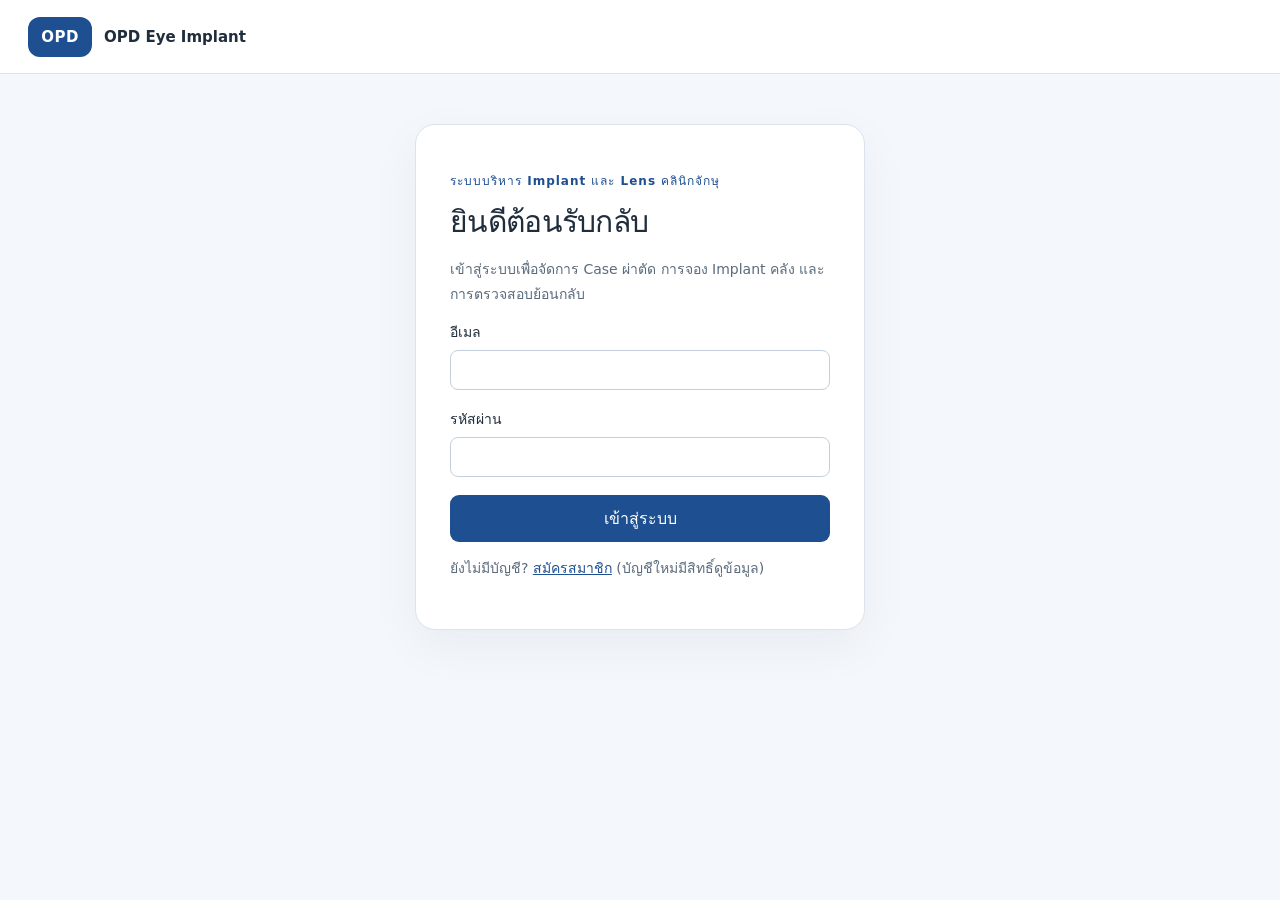
<file: public/index.html>
<!doctype html>
<html lang="th">
<head>
  <meta charset="utf-8"><meta name="viewport" content="width=device-width, initial-scale=1">
  <meta name="theme-color" content="#1d4f91"><title>OPD Eye Implant &amp; Lens Management</title>
  <link rel="stylesheet" href="styles.css?v=202609260713">
  <script src="config.js?v=202609260713" defer></script>
  <script src="api.js?v=202609260713" defer></script>
  <script src="ui.js?v=202609260713" defer></script>
  <script src="members.js?v=202609260713" defer></script>
  <script src="masters.js?v=202609260713" defer></script>
  <script src="cases.js?v=202609260713" defer></script>
  <script src="reservations.js?v=202609260713" defer></script>
  <script src="inventory.js?v=202609260713" defer></script>
  <script src="usage.js?v=202609260713" defer></script>
  <script src="app.js?v=202609260713" defer></script>
</head>
<body>
  <header class="topbar">
    <button id="menu-toggle" class="quiet" type="button" aria-label="เปิดเมนูหลัก" hidden>☰</button>
    <a class="brand" href="./"><span class="mark">OPD</span><span data-app-name>OPD Eye Implant</span></a>
    <div id="account" hidden><span id="account-name"></span><button id="logout" class="quiet" type="button">ออกจากระบบ</button></div>
  </header>
  <main>
    <section id="login-panel" class="auth-card">
      <p class="eyebrow">ระบบบริหาร Implant และ Lens คลินิกจักษุ</p><h1>ยินดีต้อนรับกลับ</h1><p class="muted">เข้าสู่ระบบเพื่อจัดการ Case ผ่าตัด การจอง Implant คลัง และการตรวจสอบย้อนกลับ</p>
      <form id="login-form">
        <label>อีเมล<input name="identity" type="email" autocomplete="username" required></label>
        <label>รหัสผ่าน<input name="password" type="password" autocomplete="current-password" required></label>
        <p id="login-error" class="error" role="alert"></p><button type="submit">เข้าสู่ระบบ</button>
      </form><p class="muted">ยังไม่มีบัญชี? <a href="register.html">สมัครสมาชิก</a> (บัญชีใหม่มีสิทธิ์ดูข้อมูล)</p>
    </section>
    <div id="workspace" class="layout" hidden>
      <div id="nav-backdrop" class="nav-backdrop" hidden></div>
      <aside id="sidebar" class="sidebar" aria-label="เมนูหลัก">
        <p class="nav-group">ภาพรวม</p>
        <button class="nav-item selected" data-view="dashboard" type="button" aria-pressed="true">📊 แดชบอร์ด</button>
        <p class="nav-group">งานผ่าตัด</p>
        <button class="nav-item" data-view="cases" type="button" aria-pressed="false">🗓️ ตารางผ่าตัด</button>
        <button class="nav-item" data-view="reservations" type="button" aria-pressed="false">🔖 การจอง Implant</button>
        <button class="nav-item" data-view="usage" type="button" aria-pressed="false">🔎 การใช้งาน &amp; Traceability</button>
        <p class="nav-group">คลัง</p>
        <button class="nav-item" data-view="inventory" type="button" aria-pressed="false">📦 คลัง &amp; Stock</button>
        <p class="nav-group">การตั้งค่า</p>
        <button class="nav-item" data-view="masters" type="button" aria-pressed="false">🗂️ ข้อมูลหลัก</button>
        <button class="nav-item" data-view="members" id="members-nav" type="button" aria-pressed="false" hidden>👥 จัดการสมาชิก</button>
      </aside>
      <div class="content">
        <div class="page-heading"><div><p class="eyebrow" id="page-eyebrow">ภาพรวมระบบ</p><h1 id="page-title">แดชบอร์ด</h1><p id="page-description" class="muted">สถานะ Case คลัง และสิ่งที่ต้องดำเนินการวันนี้</p></div><button id="add-case-button" hidden type="button">+ เพิ่ม Case ผ่าตัด</button></div>
        <section class="view" id="view-dashboard" aria-label="แดชบอร์ด"></section>
        <section class="view" id="view-cases" aria-label="ตารางผ่าตัด"></section>
        <section class="view" id="view-reservations" aria-label="การจอง Implant"></section>
        <section class="view" id="view-inventory" aria-label="คลังและ Stock"></section>
        <section class="view" id="view-usage" aria-label="การใช้งานและ Traceability"></section>
        <section class="view" id="view-masters" aria-label="ข้อมูลหลัก"></section>
        <section class="view" id="view-members" aria-label="จัดการสมาชิก"></section>
      </div>
    </div>
  </main>
  <p id="notice" class="notice" role="status" aria-live="polite"></p>

  <dialog id="case-dialog" aria-labelledby="case-dialog-title"><form id="case-form">
    <div class="dialog-heading"><h2 id="case-dialog-title">เพิ่ม Case ผ่าตัด</h2><button type="button" class="quiet" data-close="case-dialog" aria-label="ปิด">✕</button></div>
    <fieldset id="case-fields">
      <div class="field-row"><label class="grow">ผู้ป่วย (HN)<select name="patient" id="case-patient" required></select></label><button type="button" class="secondary" id="case-new-patient">+ ผู้ป่วยใหม่</button></div>
      <div class="form-grid">
        <label>วันผ่าตัด *<input name="surgery_date" type="date" min="0001-01-01" max="9999-12-31" data-locked="1" required></label>
        <label>เวลา<input name="surgery_time" type="time" placeholder="HH:MM"></label>
      </div>
      <div class="form-grid">
        <label>ตาข้างที่ผ่าตัด * (เลือกจากรายการเท่านั้น)<select name="eye" data-locked="1" required><option value="">— เลือกตาข้างที่ผ่าตัด —</option><option value="od">ตาขวา (OD)</option><option value="os">ตาซ้าย (OS)</option><option value="ou">ทั้งสองข้าง (OU)</option></select></label>
        <label>ความสำคัญ<select name="priority"><option value="normal">ปกติ</option><option value="urgent">ด่วน</option></select></label>
      </div>
      <label>ศัลยแพทย์<select name="surgeon" data-locked="1"></select></label>
      <label>หัตถการ<select name="procedure" data-locked="1"></select></label>
      <div class="form-grid">
        <label>ห้องผ่าตัด<input name="or_room" maxlength="40" placeholder="เช่น OR1"></label>
        <label>การวินิจฉัย<input name="diagnosis" maxlength="500"></label>
      </div>
      <label>บันทึกเพิ่มเติม<textarea name="notes" rows="3" maxlength="2000"></textarea></label>
      <p class="muted" id="case-lock-note" hidden>🔒 Case นี้ยืนยันแล้ว แก้ไขข้อมูลสำคัญไม่ได้ (ผู้ป่วย/ตา/วันผ่าตัด/ศัลยแพทย์/หัตถการ) หากต้องการเปลี่ยน กรุณายกเลิก Case แล้วสร้างใหม่</p>
    </fieldset>
    <p id="case-error" class="error" role="alert"></p>
    <div class="dialog-actions"><button type="button" class="secondary" data-close="case-dialog">ปิด</button><button id="save-case" type="submit">บันทึก Case</button></div>
  </form></dialog>

  <dialog id="reservation-dialog" aria-labelledby="reservation-dialog-title"><form id="reservation-form">
    <div class="dialog-heading"><h2 id="reservation-dialog-title">จอง Implant สำหรับ Case</h2><button type="button" class="quiet" data-close="reservation-dialog" aria-label="ปิด">✕</button></div>
    <fieldset id="reservation-fields">
      <p id="reservation-case-info" class="case-info"></p>
      <label>Implant *<select name="implant" id="reservation-implant" required></select></label>
      <div id="reservation-stock-info" class="stock-info" hidden></div>
      <div class="form-grid">
        <label>จำนวน<input name="quantity" type="number" min="1" max="100" step="1" value="1" required></label>
        <span></span>
      </div>
      <p class="muted">ระบบจะบันทึก Power/Cylinder จาก Implant master ณ วันที่จอง การตรวจสอบ 2 คนและการยืนยันทำในหน้า "การจอง Implant"</p>
    </fieldset>
    <p id="reservation-error" class="error" role="alert"></p>
    <div class="dialog-actions"><button type="button" class="secondary" data-close="reservation-dialog">ปิด</button><button id="save-reservation" type="submit">สร้างการจอง</button></div>
  </form></dialog>

  <dialog id="verify-dialog" aria-labelledby="verify-dialog-title"><form id="verify-form">
    <div class="dialog-heading"><h2 id="verify-dialog-title">ตรวจสอบก่อนใช้งาน</h2><button type="button" class="quiet" data-close="verify-dialog" aria-label="ปิด">✕</button></div>
    <p id="verify-stage" class="eyebrow"></p>
    <div id="verify-summary" class="verify-summary"></div>
    <p class="muted">โปรดตรวจสอบว่าข้อมูลข้างต้นถูกต้องทุกข้อ โดยเฉพาะ ผู้ป่วย · HN · ตาข้างที่ผ่าตัด · Implant · Model · Power · Cylinder ก่อนบันทึกการตรวจสอบ</p>
    <p id="verify-error" class="error" role="alert"></p>
    <div class="dialog-actions"><button type="button" class="secondary" data-close="verify-dialog">ปิด</button><button type="submit" id="verify-submit">บันทึกการตรวจสอบ</button></div>
  </form></dialog>

  <dialog id="confirm-dialog" aria-labelledby="confirm-dialog-title"><form id="confirm-form">
    <div class="dialog-heading"><h2 id="confirm-dialog-title">ยืนยันการจอง Implant</h2><button type="button" class="quiet" data-close="confirm-dialog" aria-label="ปิด">✕</button></div>
    <div id="confirm-summary" class="verify-summary"></div>
    <label>เลือก Lot ที่จะ Reserve<select name="lot" id="confirm-lot"></select></label>
    <p class="muted" id="confirm-lot-hint">เลือก "ให้ระบบเลือกอัตโนมัติ" เพื่อจองจาก Lot ที่ใกล้หมดอายุที่สุดที่ยังใช้ได้</p>
    <fieldset class="checklist">
      <legend>FINAL IMPLANT SAFETY CHECK — ต้องครบทุกข้อจึงยืนยันได้</legend>
      <label class="checkbox"><input type="checkbox" class="safety-check">ผู้ป่วยถูกต้อง (Correct Patient)</label>
      <label class="checkbox"><input type="checkbox" class="safety-check">HN ถูกต้อง (Correct HN)</label>
      <label class="checkbox"><input type="checkbox" class="safety-check">ตาข้างที่ผ่าตัดถูกต้อง (Correct Eye)</label>
      <label class="checkbox"><input type="checkbox" class="safety-check">หัตถการถูกต้อง (Correct Surgery)</label>
      <label class="checkbox"><input type="checkbox" class="safety-check">Implant ถูกต้อง (Correct Implant)</label>
      <label class="checkbox"><input type="checkbox" class="safety-check">Model ถูกต้อง (Correct Model)</label>
      <label class="checkbox"><input type="checkbox" class="safety-check">Power ถูกต้อง (Correct Power)</label>
      <label class="checkbox"><input type="checkbox" class="safety-check">Cylinder ถูกต้อง (Correct Cylinder)</label>
      <label class="checkbox"><input type="checkbox" class="safety-check">Axis ถูกต้อง (Correct Axis)</label>
      <label class="checkbox"><input type="checkbox" class="safety-check">Stock เพียงพอ (Stock Available)</label>
      <label class="checkbox"><input type="checkbox" class="safety-check">ยังไม่หมดอายุ (Expiry Valid)</label>
      <label class="checkbox"><input type="checkbox" class="safety-check">ผ่านการตรวจสอบ 2 คน (Two-Person Verified)</label>
    </fieldset>
    <p id="confirm-error" class="error" role="alert"></p>
    <div class="dialog-actions"><button type="button" class="secondary" data-close="confirm-dialog">ปิด</button><button type="submit" id="confirm-submit">ยืนยันการจองและ Reserve Stock</button></div>
  </form></dialog>

  <dialog id="use-dialog" aria-labelledby="use-dialog-title"><form id="use-form">
    <div class="dialog-heading"><h2 id="use-dialog-title">บันทึกการใช้ Implant</h2><button type="button" class="quiet" data-close="use-dialog" aria-label="ปิด">✕</button></div>
    <div id="use-summary" class="verify-summary"></div>
    <fieldset id="use-fields">
      <div class="form-grid">
        <label>Power ที่ใช้จริง<input name="power" maxlength="40" placeholder="เช่น +22.0 D"></label>
        <label>Serial ที่ใช้จริง<input name="serial" maxlength="100"></label>
      </div>
      <label>หมายเหตุ<textarea name="remark" rows="2" maxlength="1000"></textarea></label>
      <p class="muted">การบันทึกจะตัด Stock จริง ปล่อยการจอง และสร้างข้อมูล Traceability ถาวร</p>
    </fieldset>
    <p id="use-error" class="error" role="alert"></p>
    <div class="dialog-actions"><button type="button" class="secondary" data-close="use-dialog">ปิด</button><button type="submit" id="use-submit">ยืนยันการใช้ Implant</button></div>
  </form></dialog>

  <dialog id="receive-dialog" aria-labelledby="receive-dialog-title"><form id="receive-form">
    <div class="dialog-heading"><h2 id="receive-dialog-title">รับ Implant เข้าคลัง</h2><button type="button" class="quiet" data-close="receive-dialog" aria-label="ปิด">✕</button></div>
    <fieldset id="receive-fields">
      <label>Implant *<select name="implant" id="receive-implant" required></select></label>
      <div class="form-grid">
        <label>Lot<input name="lot" maxlength="100" placeholder="เช่น L2609A"></label>
        <label>Serial<input name="serial" maxlength="100"></label>
      </div>
      <div class="form-grid">
        <label>วันหมดอายุ<input name="expiry" type="date" min="0001-01-01" max="9999-12-31"></label>
        <label>จำนวนที่รับ *<input name="quantity" type="number" min="1" max="1000000" step="1" value="1" required></label>
      </div>
      <label>ที่ตั้ง (ตู้/ชั้น)<input name="location" maxlength="100" placeholder="เช่น ตู้แช่ A1"></label>
      <p class="muted">หากรับ Lot เดิมซ้ำ (Lot/Serial/วันหมดอายุตรงกัน) ระบบจะรวมจำนวนเข้าแถวเดิม</p>
    </fieldset>
    <p id="receive-error" class="error" role="alert"></p>
    <div class="dialog-actions"><button type="button" class="secondary" data-close="receive-dialog">ปิด</button><button type="submit" id="receive-submit">รับเข้าคลัง</button></div>
  </form></dialog>

  <dialog id="cancel-dialog" aria-labelledby="cancel-dialog-title"><form id="cancel-form">
    <div class="dialog-heading"><h2 id="cancel-dialog-title">ยกเลิกรายการ</h2><button type="button" class="quiet" data-close="cancel-dialog" aria-label="ปิด">✕</button></div>
    <p id="cancel-message"></p>
    <label>เหตุผลในการยกเลิก *<textarea name="reason" rows="3" maxlength="500" required></textarea></label>
    <p class="muted" id="cancel-note">การยกเลิกการจองที่ยืนยันแล้วจะคืน Stock ที่ Reserve ไว้กลับเข้าคลังทันที</p>
    <p id="cancel-error" class="error" role="alert"></p>
    <div class="dialog-actions"><button type="button" class="secondary" data-close="cancel-dialog">ปิด</button><button type="submit" class="danger" id="cancel-submit">ยืนยันการยกเลิก</button></div>
  </form></dialog>

  <dialog id="user-dialog" aria-labelledby="user-dialog-title"><form id="user-form">
    <div class="dialog-heading"><h2 id="user-dialog-title">แก้ไขสมาชิก</h2><button type="button" class="quiet" data-close="user-dialog" aria-label="ปิด">✕</button></div>
    <label>ชื่อที่แสดง<input name="name" maxlength="120" required></label>
    <label>สิทธิ์<select name="role"><option value="viewer">ผู้ชม (viewer)</option><option value="editor">ผู้แก้ไข (editor)</option><option value="admin">ผู้ดูแล (admin)</option></select></label>
    <label class="checkbox"><input name="active" type="checkbox">เปิดใช้งานบัญชี</label>
    <p class="muted">ผู้ดูแลจัดการบัญชีอื่นได้ ส่วนบัญชีของตนเองจัดการผ่าน PocketBase dashboard</p>
    <p id="user-error" class="error" role="alert"></p>
    <div class="dialog-actions"><button type="button" class="secondary" data-close="user-dialog">ยกเลิก</button><button type="submit">บันทึกสมาชิก</button></div>
  </form></dialog>

  <dialog id="delete-dialog" aria-labelledby="delete-title"><form id="delete-form">
    <h2 id="delete-title">ลบรายการนี้?</h2><p id="delete-name"></p><p class="muted" id="delete-note">เมื่อลบแล้วจะไม่สามารถกู้คืนผ่านหน้าเว็บได้</p>
    <p id="delete-error" class="error" role="alert"></p>
    <div class="dialog-actions"><button type="button" class="secondary" data-close="delete-dialog">ยกเลิก</button><button class="danger" type="submit">ยืนยันการลบ</button></div>
  </form></dialog>
</body>
</html>
</file>
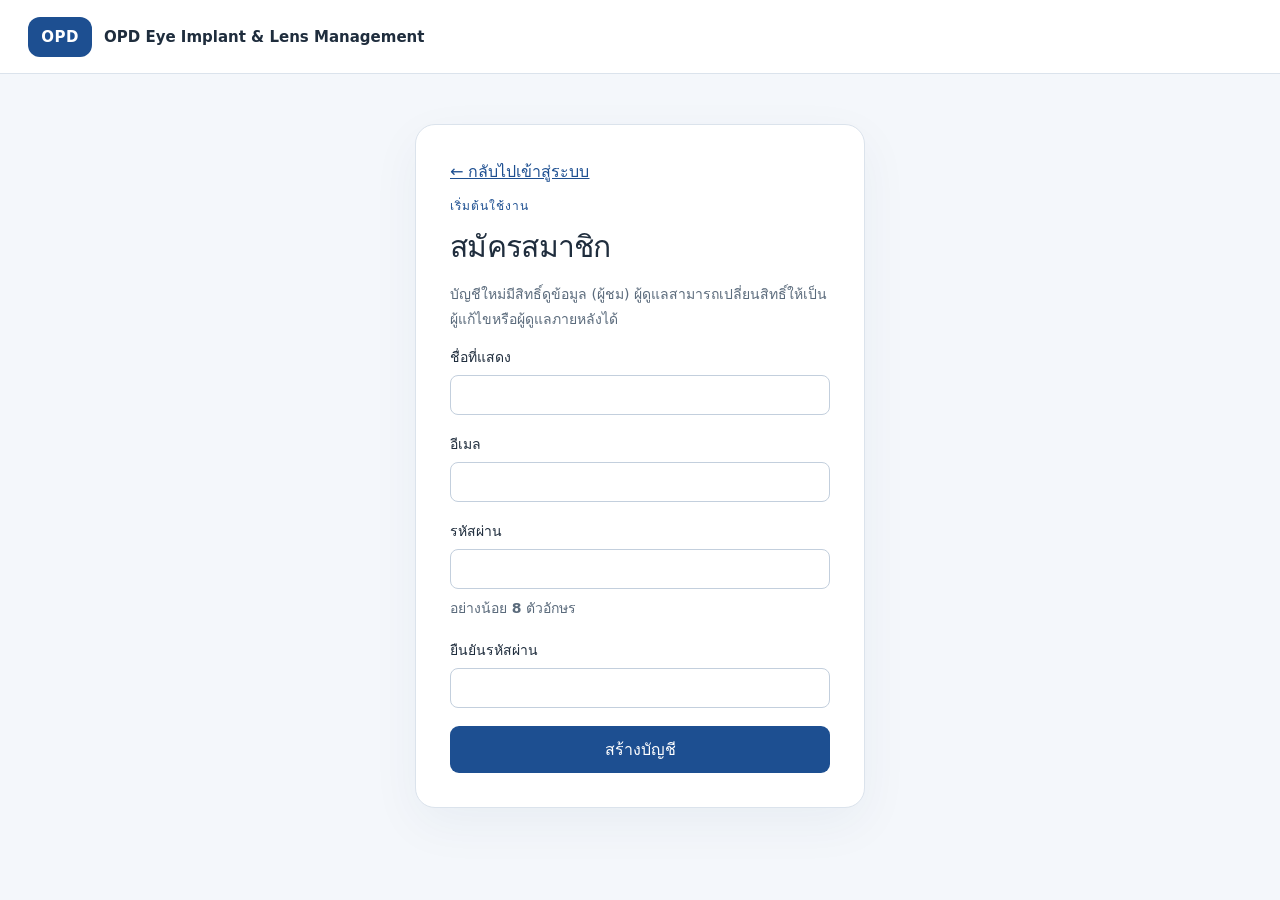
<file: public/register.html>
<!doctype html><html lang="th"><head><meta charset="utf-8"><meta name="viewport" content="width=device-width,initial-scale=1"><meta name="theme-color" content="#1d4f91"><title>สมัครสมาชิก · OPD Eye Implant &amp; Lens Management</title><link rel="stylesheet" href="styles.css?v=202609260713"><script src="config.js?v=202609260713" defer></script><script src="api.js?v=202609260713" defer></script><script src="register.js?v=202609260713" defer></script></head><body><header class="topbar"><a class="brand" href="./"><span class="mark">OPD</span><span>OPD Eye Implant &amp; Lens Management</span></a></header><main><section class="auth-card"><a href="./">← กลับไปเข้าสู่ระบบ</a><p class="eyebrow">เริ่มต้นใช้งาน</p><h1>สมัครสมาชิก</h1><p class="muted">บัญชีใหม่มีสิทธิ์ดูข้อมูล (ผู้ชม) ผู้ดูแลสามารถเปลี่ยนสิทธิ์ให้เป็นผู้แก้ไขหรือผู้ดูแลภายหลังได้</p><form id="register-form"><label>ชื่อที่แสดง<input name="name" autocomplete="name" maxlength="120" required></label><label>อีเมล<input name="email" type="email" autocomplete="email" maxlength="255" required></label><label>รหัสผ่าน<input name="password" type="password" autocomplete="new-password" minlength="8" maxlength="72" required><small class="muted">อย่างน้อย 8 ตัวอักษร</small></label><label>ยืนยันรหัสผ่าน<input name="passwordConfirm" type="password" autocomplete="new-password" minlength="8" maxlength="72" required></label><label class="honeypot" aria-hidden="true">เว็บไซต์<input name="website" tabindex="-1" autocomplete="off"></label><p id="register-error" class="error" role="alert"></p><button type="submit">สร้างบัญชี</button></form><div id="register-success" class="success" role="status" hidden>สร้างบัญชีเรียบร้อยแล้ว<br><a href="./">เข้าสู่ระบบเพื่อเริ่มใช้งาน →</a></div></section></main></body></html>
</file>
<file: public/styles.css>
:root {
  font-family: "Leelawadee UI", Tahoma, system-ui, sans-serif;
  color: #1f2d3d;
  background: #f4f7fb;
  font-synthesis: none;
  --blue: #1d4f91;
  --blue-dark: #16386b;
  --blue-soft: #e3edfb;
  --muted: #5b6b7c;
  --line: #dbe3ec;
  --ok: #26654d;
  --ok-bg: #e2f1e9;
  --warn: #8c611b;
  --warn-bg: #fff1d9;
  --bad: #9e3546;
  --bad-bg: #f9e5e8;
  --info: #1d4f91;
  --info-bg: #e3edfb;
}

* { box-sizing: border-box; }
body { margin: 0; }
button, input, select, textarea { font: inherit; }
button, a, input, select, textarea { -webkit-tap-highlight-color: transparent; }
button {
  border: 1px solid transparent;
  background: var(--blue);
  color: white;
  border-radius: 9px;
  padding: 10px 17px;
  cursor: pointer;
  font-weight: 600;
  min-height: 44px;
}
button:hover { filter: brightness(.94); }
button:disabled { opacity: .45; cursor: not-allowed; }
button:focus-visible, a:focus-visible, input:focus-visible, select:focus-visible, textarea:focus-visible {
  outline: 3px solid #7fb3e8;
  outline-offset: 3px;
}
a { color: var(--blue); }
[hidden] { display: none !important; }
h1 { font-size: 30px; letter-spacing: -.7px; line-height: 1.35; margin: 7px 0 10px; }
h2 { font-size: 22px; margin: 0; }
.eyebrow { font-size: 12px; font-weight: 700; color: var(--blue); letter-spacing: 1px; }
.muted { color: var(--muted); font-size: 14px; line-height: 1.8; }
label { display: flex; flex-direction: column; gap: 7px; font-size: 14px; font-weight: 600; }
form { display: grid; gap: 18px; }
input, select, textarea {
  width: 100%;
  min-width: 0;
  border: 1px solid #c3cfdd;
  background: white;
  border-radius: 8px;
  padding: 11px 12px;
  color: #1f2d3d;
}
textarea { resize: vertical; }
.error { color: var(--bad); font-size: 14px; line-height: 1.6; margin: 0; }
.error:empty { display: none; }
.quiet { background: transparent; color: var(--muted); }
.selected { background: var(--blue-soft); color: var(--blue-dark); }
.secondary { background: white; border-color: var(--line); color: #33506f; }
.danger { background: #a6323e; }
.sr-only, .honeypot { position: absolute; width: 1px; height: 1px; overflow: hidden; clip-path: inset(50%); white-space: nowrap; }
.success { padding: 20px; background: var(--ok-bg); border-radius: 10px; line-height: 1.8; }

/* --- top bar ------------------------------------------------------------------ */
.topbar {
  background: white;
  border-bottom: 1px solid var(--line);
  min-height: 74px;
  display: flex;
  justify-content: space-between;
  align-items: center;
  gap: 20px;
  padding: 14px 28px;
  position: sticky;
  top: 0;
  z-index: 30;
}
#menu-toggle { display: none; width: 46px; height: 46px; font-size: 20px; place-items: center; }
.brand { display: flex; align-items: center; gap: 12px; text-decoration: none; font-weight: 700; font-size: 15px; overflow-wrap: anywhere; color: var(--ink, #1f2d3d); }
.mark { background: var(--blue); color: #fff; display: grid; place-items: center; height: 40px; min-width: 64px; border-radius: 12px; flex-shrink: 0; font-size: 15px; letter-spacing: .5px; padding: 0 8px; }
.topbar #account { display: flex; align-items: center; gap: 18px; font-size: 13px; }

/* --- layout: sidebar + content -------------------------------------------------- */
main { display: block; }
.auth-card {
  max-width: 450px;
  margin: 50px auto;
  background: white;
  border: 1px solid var(--line);
  border-radius: 20px;
  padding: 34px;
  box-shadow: 0 16px 50px #16386b0d;
}
.layout { display: flex; align-items: flex-start; min-height: calc(100dvh - 75px); }
.sidebar {
  width: 248px;
  flex-shrink: 0;
  background: white;
  border-right: 1px solid var(--line);
  padding: 22px 14px 30px;
  position: sticky;
  top: 75px;
  align-self: stretch;
  display: flex;
  flex-direction: column;
  gap: 4px;
}
.nav-group { font-size: 11px; font-weight: 700; color: var(--muted); letter-spacing: 1.2px; margin: 16px 10px 6px; }
.nav-group:first-child { margin-top: 0; }
.nav-item {
  display: flex;
  align-items: center;
  gap: 10px;
  width: 100%;
  text-align: left;
  background: transparent;
  color: #33506f;
  font-weight: 600;
  font-size: 14px;
  border-radius: 10px;
  padding: 11px 12px;
  min-height: 44px;
}
.nav-item:hover { background: #f0f5fb; filter: none; }
.nav-item.selected { background: var(--blue-soft); color: var(--blue-dark); }
.nav-backdrop { position: fixed; inset: 0; background: #16386b66; z-index: 39; border: 0; padding: 0; min-height: 0; }
.content { flex: 1; min-width: 0; padding: 30px 34px 60px; max-width: 1240px; }
.page-heading { display: flex; justify-content: space-between; align-items: center; gap: 24px; margin-bottom: 24px; }
.page-heading p { margin: 0; }

/* --- panels, toolbars, records --------------------------------------------------- */
.panel { border: 1px solid var(--line); background: white; border-radius: 16px; overflow: hidden; }
.toolbar { display: flex; gap: 12px; padding: 20px 22px; border-bottom: 1px solid var(--line); flex-wrap: wrap; }
.search-label { flex: 1; min-width: 200px; }
.filter-label select { min-height: 44px; }
.list-message { margin: 0; padding: 0 22px; color: var(--muted); font-size: 14px; }
.list-message:not(:empty) { padding: 26px 22px; }
.records { display: block; }
.record { padding: 20px 22px; border-bottom: 1px solid #edf1f7; }
.record:last-child { border-bottom: 0; }
.record-main { min-width: 0; }
.record-title { font-size: 16px; overflow-wrap: anywhere; margin: 0 0 8px; font-weight: 700; }
.record-meta { color: var(--muted); font-size: 12.5px; line-height: 1.8; overflow-wrap: anywhere; }
.record-badges { display: flex; flex-wrap: wrap; gap: 6px; margin: 10px 0 0; }
.record-actions { display: flex; gap: 6px; justify-content: flex-end; flex-wrap: wrap; margin-top: 14px; }
.record-actions button { font-size: 12.5px; padding: 7px 11px; min-height: 36px; }
.pagination { display: flex; justify-content: space-between; align-items: center; gap: 12px; border-top: 1px solid var(--line); padding: 16px 22px; color: var(--muted); font-size: 13px; flex-wrap: wrap; }
.pagination > div { display: flex; gap: 8px; }

/* --- badges ------------------------------------------------------------------------ */
.badge { display: inline-block; font-size: 12px; border-radius: 6px; padding: 6px 10px; background: #eef2f7; color: #4f645b; width: fit-content; font-weight: 600; }
.badge.info, .badge.admin { background: var(--info-bg); color: var(--info); }
.badge.pending, .badge.doing { background: var(--warn-bg); color: var(--warn); }
.badge.ready, .badge.done { background: var(--ok-bg); color: var(--ok); }
.badge.problem, .badge.off { background: var(--bad-bg); color: var(--bad); }

/* --- dashboard KPI cards + exceptions ------------------------------------------------- */
.section-heading { font-size: 15px; margin: 26px 0 12px; color: var(--blue-dark); letter-spacing: .2px; }
.view > .section-heading:first-child, #view-dashboard > .section-heading:first-child { margin-top: 0; }
.kpi-grid { display: grid; grid-template-columns: repeat(auto-fit, minmax(170px, 1fr)); gap: 14px; }
.inventory-stats { margin-bottom: 22px; }
.kpi-card { background: white; border: 1px solid var(--line); border-radius: 14px; padding: 18px 20px; display: flex; flex-direction: column; gap: 6px; }
.kpi-num { font-size: 28px; font-weight: 800; line-height: 1.2; overflow-wrap: anywhere; }
.kpi-label { font-size: 13px; color: var(--muted); font-weight: 600; }
.kpi-card.ready .kpi-num { color: var(--ok); }
.kpi-card.pending .kpi-num { color: var(--warn); }
.kpi-card.problem .kpi-num { color: var(--bad); }
.kpi-card.info .kpi-num { color: var(--info); }
.exception-panel { display: flex; flex-direction: column; }
.exception-item {
  display: flex;
  align-items: center;
  gap: 12px;
  width: 100%;
  text-align: left;
  background: white;
  color: #1f2d3d;
  font-weight: 400;
  font-size: 14px;
  padding: 14px 22px;
  border-radius: 0;
  border-bottom: 1px solid #edf1f7;
  min-height: 0;
}
.exception-item:hover { background: #f6f9fd; filter: none; }
.exception-item:last-child { border-bottom: 0; }
.dot { width: 10px; height: 10px; border-radius: 50%; flex-shrink: 0; background: var(--muted); }
.dot.pending { background: #e0a52e; }
.dot.problem { background: #c33b4e; }
.exception-text { line-height: 1.6; overflow-wrap: anywhere; }

/* --- sub tabs, masters, trace -------------------------------------------------------- */
.sub-tabs { display: flex; gap: 8px; margin-bottom: 20px; flex-wrap: wrap; }
.master-header { display: flex; justify-content: space-between; align-items: center; gap: 16px; margin-bottom: 14px; }
.master-header p { margin: 0; }
.trace-panel { margin-top: 0; }
.trace-card { display: block; }
.trace-usage { padding: 12px 22px 12px 26px; border-bottom: 1px solid #edf1f7; border-left: 3px solid var(--blue-soft); font-size: 14px; line-height: 1.8; }
.trace-usage:last-child { border-bottom: 0; }
.trace-usage .muted { font-size: 12.5px; }
.recall-card { border-left: 4px solid var(--bad); }
.problem-text .summary-value { color: var(--bad); font-weight: 600; }

/* --- dialogs -------------------------------------------------------------------------- */
dialog { width: min(560px, calc(100% - 32px)); max-height: calc(100dvh - 32px); border: 1px solid var(--line); padding: 28px; border-radius: 18px; color: inherit; box-shadow: 0 30px 100px #102b3c33; }
dialog.wide { width: min(780px, calc(100% - 32px)); }
dialog::backdrop { background: #16386b59; backdrop-filter: blur(3px); }
.dialog-heading, .dialog-actions { display: flex; align-items: center; justify-content: space-between; gap: 12px; }
.dialog-actions { justify-content: flex-end; margin-top: 8px; }
fieldset { display: grid; gap: 18px; border: 0; padding: 0; margin: 0; min-width: 0; }
.form-grid { display: grid; grid-template-columns: 1fr 1fr; gap: 18px; }
.field-row { display: flex; gap: 10px; align-items: end; }
.field-row .grow { flex: 1; }
.checkbox { flex-direction: row; align-items: center; font-weight: 500; }
.checkbox input { width: 18px; height: 18px; }
.checklist { display: grid; grid-template-columns: 1fr 1fr; gap: 8px 18px; border: 1px solid var(--line); border-radius: 12px; padding: 16px 18px; }
.checklist legend { font-size: 12.5px; font-weight: 700; color: var(--blue-dark); padding: 0 6px; }
.summary-row { display: flex; gap: 14px; padding: 7px 0; border-bottom: 1px dashed #e6ecf4; font-size: 14px; }
.summary-row:last-child { border-bottom: 0; }
.summary-label { flex: 0 0 150px; color: var(--muted); font-weight: 600; }
.summary-value { flex: 1; overflow-wrap: anywhere; font-weight: 600; }
.verify-summary { border: 1px solid var(--line); border-radius: 12px; padding: 12px 18px; margin: 14px 0; }
.stock-info, .case-info { border: 1px solid var(--line); background: #f6f9fd; border-radius: 12px; padding: 12px 16px; font-size: 13.5px; line-height: 1.8; }

/* --- floating notice ------------------------------------------------------------------- */
.notice {
  position: fixed;
  left: 50%;
  bottom: 20px;
  transform: translateX(-50%);
  background: var(--blue-dark);
  color: white;
  border-radius: 10px;
  padding: 12px 22px;
  font-size: 14px;
  z-index: 60;
  box-shadow: 0 12px 40px #16386b40;
  max-width: min(560px, calc(100vw - 32px));
}
.notice:empty { display: none; }

/* --- responsive -------------------------------------------------------------------------- */
@media (max-width: 980px) {
  #menu-toggle { display: grid; }
  .layout { display: block; }
  .sidebar {
    position: fixed;
    top: 0;
    left: 0;
    bottom: 0;
    z-index: 40;
    width: 272px;
    transform: translateX(-105%);
    transition: transform .22s ease;
    box-shadow: 0 0 60px #16386b26;
    overflow-y: auto;
    padding-top: 20px;
  }
  .sidebar.open { transform: none; }
  .content { padding: 22px 18px 48px; }
}
@media (max-width: 650px) {
  .topbar { padding: 12px 14px; flex-wrap: wrap; gap: 10px; }
  .topbar #account { width: 100%; justify-content: space-between; gap: 8px; }
  .auth-card { margin: 15px auto; padding: 26px 22px; }
  h1 { font-size: 26px; }
  .page-heading { align-items: flex-start; flex-direction: column; gap: 16px; }
  .page-heading > button { width: 100%; }
  .toolbar { padding: 16px; gap: 8px; }
  .search-label { flex-basis: 100%; }
  .toolbar > label:not(.search-label) { flex: 1; }
  .record { padding: 18px 16px; }
  .record-actions { justify-content: flex-start; }
  .form-grid, .checklist { grid-template-columns: 1fr; }
  .field-row { flex-direction: column; align-items: stretch; }
  .summary-row { flex-direction: column; gap: 2px; }
  .summary-label { flex-basis: auto; }
  dialog { padding: 22px; }
  .kpi-grid { grid-template-columns: repeat(2, 1fr); }
}
</file>
